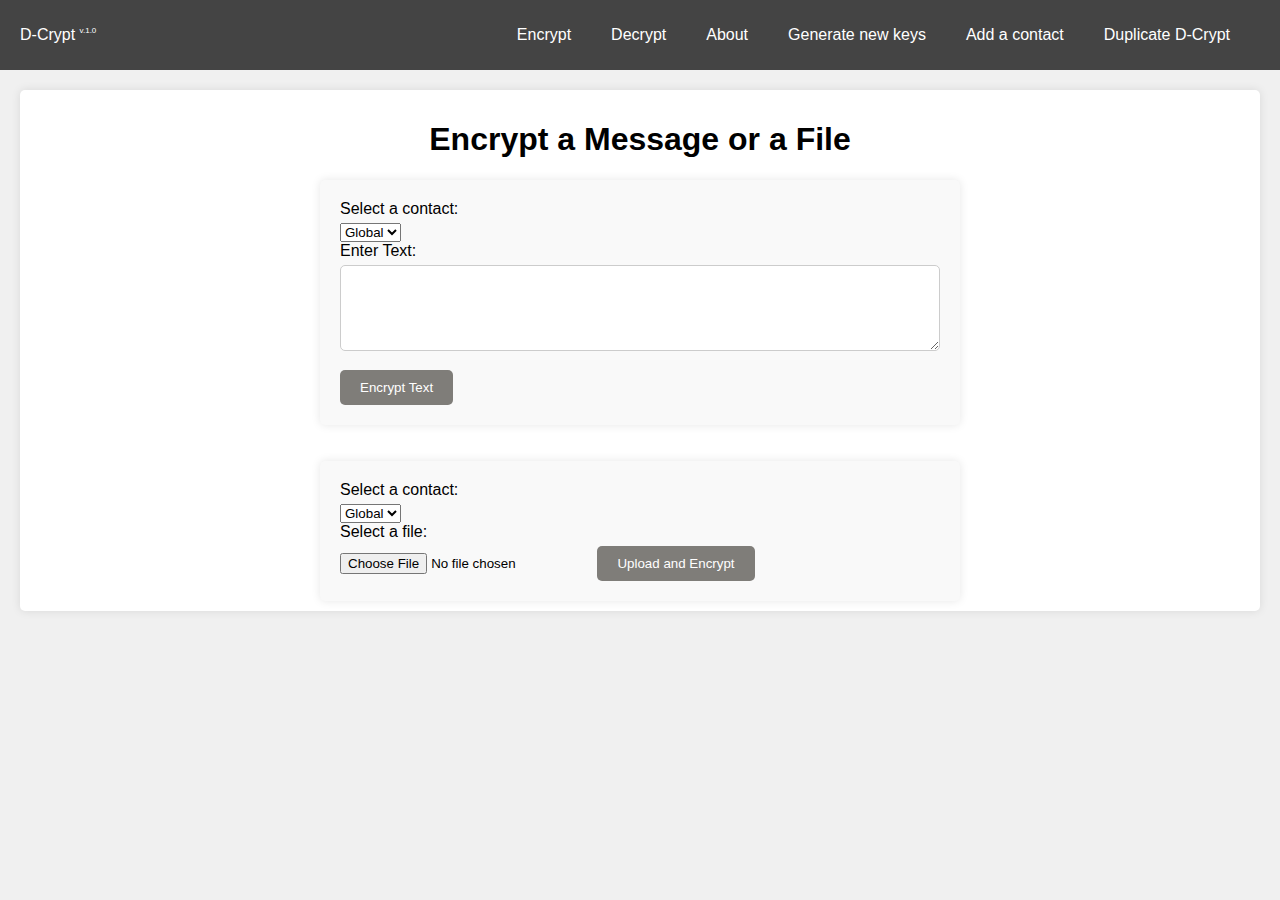
<file: index.html>
<!DOCTYPE html>
<html lang="en">

<head>
  <meta charset="UTF-8" />
  <link rel="stylesheet"
        href="inc/style.css" />
  <script src="libsodium.js-master/dist/browsers/sodium.js"
          async></script>
  <script src="inc/contacts.js"
          async></script>
  <script src="inc/script.js"
          async></script>
  <title>D-Crypt | Encrypt</title>
</head>

<body>
  <header>
    <div class="d-crypt">
      D-Crypt
      <span class="version">v.1.0</span>
    </div>
    <nav class="responsive">
      <span class="icon"
            onclick="toggleMenu()">☰</span>
      <ul>
        <li><a href="index.html">Encrypt</a></li>
        <li><a href="inc/pages/decrypt.html">Decrypt</a></li>
        <li><a href="inc/pages/about.html">About</a></li>
        <li><a href="inc/pages/gen-keys.html">Generate new keys</a></li>
        <li><a href="inc/pages/addContact.html">Add a contact</a></li>
        <li><a href="inc/pages/duplication.html">Duplicate D-Crypt</a></li>
      </ul>
    </nav>
  </header>

  <main class="content">
    <section id="encryptTextSection">
      <h1>Encrypt a Message or a File</h1>
      <form id="textInputForm">
        <label for="contactSelect">Select a contact:</label>
        <select id="contactSelect"></select>
        <label for="textInput">Enter Text:</label>
        <textarea id="textInput"
                  rows="4"
                  cols="50"></textarea>
        <button type="button"
                id="encryptTextButton">Encrypt Text</button>
      </form>
    </section>
    <br />
    <br />
    <section id="encryptFileSection">
      <form id="uploadForm"
            enctype="multipart/form-data">
        <label for="contactSelectFile">Select a contact:</label>
        <select id="contactSelectFile"></select>
        <label for="fileInput">Select a file:</label>
        <input type="file"
               id="fileInput"
               name="file"
               required />
        <button type="submit">Upload and Encrypt</button>
      </form>
    </section>

    <section id="resultContainer"></section>
  </main>

  <script>
    window.sodium = {
      onload: function (sodium) {
        setupEncryption(sodium)
      },
    }

    function setupEncryption(sodium) {
      const resultContainer = document.getElementById("resultContainer");

      document.getElementById("encryptTextButton").addEventListener("click", function () {
        const text = document.getElementById("textInput").value;
        const selectedKey = document.getElementById("contactSelect").value;

        if (text.trim() === "" || !selectedKey) {
          alert("Please enter some text and select a contact.");
          return;
        }

        // Add delay before encrypting a message
        setTimeout(() => {
          const textBytes = new TextEncoder().encode(text);
          const encryptedContent = encryptContent(sodium, textBytes, selectedKey);

          resultContainer.innerHTML = `
                  <h4>Encrypted result:</h4>
                  <button id="copyButton">Copy to Clipboard</button>
                  <p id="encryptedText">${encryptedContent}</p>
              `;

          document.getElementById("copyButton").addEventListener("click", function () {
            copyToClipboard("encryptedText", "Encrypted text copied to clipboard!");
          });
        }, 500); // 0.5s delay
      });

      document.getElementById("uploadForm").addEventListener("submit", async function (event) {
        event.preventDefault();
        const fileInput = document.getElementById("fileInput");
        const file = fileInput.files[0];
        const selectedKey = document.getElementById("contactSelectFile").value;

        if (!file || !selectedKey) {
          alert("Please select a file and a contact.");
          return;
        }

        // Add delay before encrypting a file
        setTimeout(async () => {
          const fileContent = await readFileAsArrayBuffer(file);
          const fileType = file.name.split(".").pop().toLowerCase();
          const encryptedContent = encryptContent(sodium, new Uint8Array(fileContent), selectedKey, fileType);

          resultContainer.innerHTML = `
                  <h4>Encrypted result:</h4>
                  <button id="copyButton">Copy to Clipboard</button>
                  <p id="encryptedText">${encryptedContent}</p>
              `;

          document.getElementById("copyButton").addEventListener("click", function () {
            copyToClipboard("encryptedText", "Encrypted file content copied to clipboard!");
          });
        }, 500); // 0.5s delay
      });
    }

    async function readFileAsArrayBuffer(file) {
      return new Promise((resolve, reject) => {
        const reader = new FileReader();
        reader.onload = () => resolve(reader.result);
        reader.onerror = reject;
        reader.readAsArrayBuffer(file);
      });
    }

    function encryptContent(sodium, content, publicKeyBase64, fileType) {
      const publicKey = sodium.from_base64(publicKeyBase64);
      const encryptedContent = sodium.crypto_box_seal(content, publicKey);
      const base64EncryptedContent = sodium.to_base64(encryptedContent);

      switch (fileType) {
        case "png":
          return "[png]" + base64EncryptedContent + "[/png]";
        case "jpg":
          return "[jpg]" + base64EncryptedContent + "[/jpg]";
        case "pdf":
          return "[pdf]" + base64EncryptedContent + "[/pdf]";
        case "zip":
          return "[zip]" + base64EncryptedContent + "[/zip]";
        default:
          return base64EncryptedContent;
      }
    }

    function copyToClipboard(elementId, successMessage) {
      const text = document.getElementById(elementId).innerText;
      navigator.clipboard
        .writeText(text)
        .then(() => alert(successMessage))
        .catch(err => console.error("Error copying text to clipboard", err));
    }
  </script>
</body>

</html>
</file>
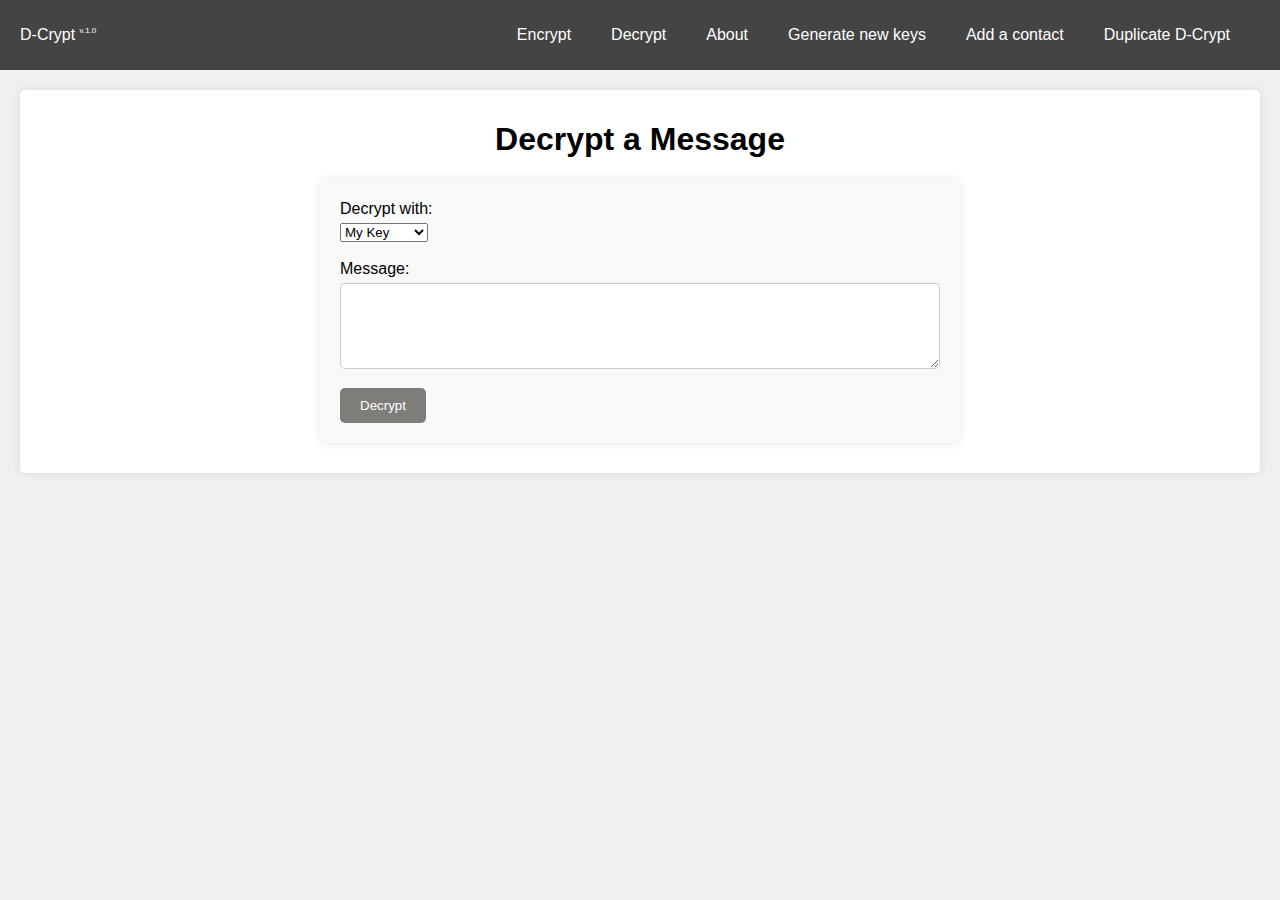
<file: inc/pages/decrypt.html>
<!DOCTYPE html>
<html lang="en">

<head>
    <meta charset="UTF-8">
    <link rel="stylesheet"
          href="../style.css">
    <script src="../../libsodium.js-master/dist/browsers/sodium.js"
            async></script>
    <script src="../keys.js"
            async></script>
    <script src="../script.js"
            async></script>
    <title>D-Crypt | Decrypt</title>
</head>

<body>

    <header>
        <div class="d-crypt">D-Crypt <span class="version">v.1.0</span></div>
        <nav class="responsive">
            <span class="icon"
                  onclick="toggleMenu()">☰</span>
            <ul>
                <li><a href="../../index.html">Encrypt</a></li>
                <li><a href="decrypt.html">Decrypt</a></li>
                <li><a href="about.html">About</a></li>
                <li><a href="gen-keys.html">Generate new keys</a></li>
                <li><a href="addContact.html">Add a contact</a></li>
                <li><a href="duplication.html">Duplicate D-Crypt</a></li>
            </ul>
        </nav>
    </header>

    <main class="content">
        <section id="decryptMessageSection">
            <h1>Decrypt a Message</h1>
            <form id="messageForm">
                <label for="keyType">Decrypt with:</label>
                <select id="keyType">
                    <option value="self">My Key</option>
                    <option value="global">Global Key</option>
                </select>
                <br><br>
                <label for="messageInput">Message:</label>
                <textarea id="messageInput"
                          rows="4"
                          cols="50"></textarea>
                <button id="decryptButton"
                        type="button">Decrypt</button>
            </form>
        </section>

        <section id="decryptedContent">
            <p id="decryptedMessage"></p>
            <div id="downloadLink"
                 style="margin-top: 20px;"></div>
        </section>
    </main>

    <script>
        window.sodium = {
            onload: function (sodium) {
                setupDecrypt(sodium);
            }
        };

        function setupDecrypt(sodium) {
            document.getElementById('decryptButton').addEventListener('click', function () {
                const messageInput = document.getElementById('messageInput').value.trim();
                const keyType = document.getElementById('keyType').value;

                if (messageInput === "") {
                    alert('Please enter some encrypted base64 text to decrypt.');
                    return;
                }

                // Add delay before decrypting
                setTimeout(() => {
                    // Detect file type tags
                    const match = messageInput.match(/^\[(png|jpg|pdf|zip)\](.*)\[\/\1\]$/);
                    if (match) {
                        const fileType = match[1];
                        const encryptedBase64 = match[2];
                        try {
                            const encryptedMessage = sodium.from_base64(encryptedBase64);
                            const decryptedBytes = decryptMessage(sodium, encryptedMessage, keyType);
                            saveAndDownloadFile(decryptedBytes, fileType);
                        } catch (error) {
                            console.error("Decryption failed:", error);
                            alert("Decryption failed: " + error.message);
                        }
                    } else {
                        // Handle as a text message
                        try {
                            const encryptedMessage = sodium.from_base64(messageInput);
                            const decryptedMessage = decryptTextMessage(sodium, encryptedMessage, keyType);
                            document.getElementById('decryptedMessage').innerHTML = `<h4>Decrypted Message:</h4>${decryptedMessage}`;
                        } catch (error) {
                            console.error("Decryption failed:", error);
                            alert("Decryption failed: " + error.message);
                        }
                    }
                }, 500); // 0.5s delay
            });
        }

        function decryptMessage(sodium, encryptedMessage, keyType) {
            const privateKey = sodium.from_base64(keys[keyType].privateKeyBase64);
            const publicKey = sodium.from_base64(keys[keyType].publicKeyBase64);
            const decryptedMessage = sodium.crypto_box_seal_open(encryptedMessage, publicKey, privateKey);
            return new Uint8Array(decryptedMessage);
        }

        function decryptTextMessage(sodium, encryptedMessage, keyType) {
            const privateKey = sodium.from_base64(keys[keyType].privateKeyBase64);
            const publicKey = sodium.from_base64(keys[keyType].publicKeyBase64);
            const decryptedMessage = sodium.crypto_box_seal_open(encryptedMessage, publicKey, privateKey);
            return new TextDecoder().decode(decryptedMessage);
        }

        function saveAndDownloadFile(data, fileType) {
            const mimeType = {
                'png': 'image/png',
                'jpg': 'image/jpeg',
                'pdf': 'application/pdf',
                'zip': 'application/zip'
            }[fileType];

            const blob = new Blob([data], { type: mimeType });

            // Create a unique filename using a timestamp
            const timestamp = new Date().getTime();
            const filename = `decrypted_file_${timestamp}.${fileType}`;

            // Create a download link
            const link = document.createElement('a');
            link.href = URL.createObjectURL(blob);
            link.download = filename;
            link.textContent = `Download Decrypted ${fileType.toUpperCase()}`;
            link.className = 'download-link';

            // Update the download section
            const downloadLinkDiv = document.getElementById('downloadLink');
            downloadLinkDiv.innerHTML = '';
            downloadLinkDiv.appendChild(link);

            // Optional: Add an instruction message
            const instruction = document.createElement('p');
            instruction.innerHTML = 'Click on the link above to download the decrypted file.<br>If it is a ZIP file, it might take a while. Please wait for the save prompt.';
            downloadLinkDiv.appendChild(instruction);
        }
    </script>

</body>

</html>
</file>
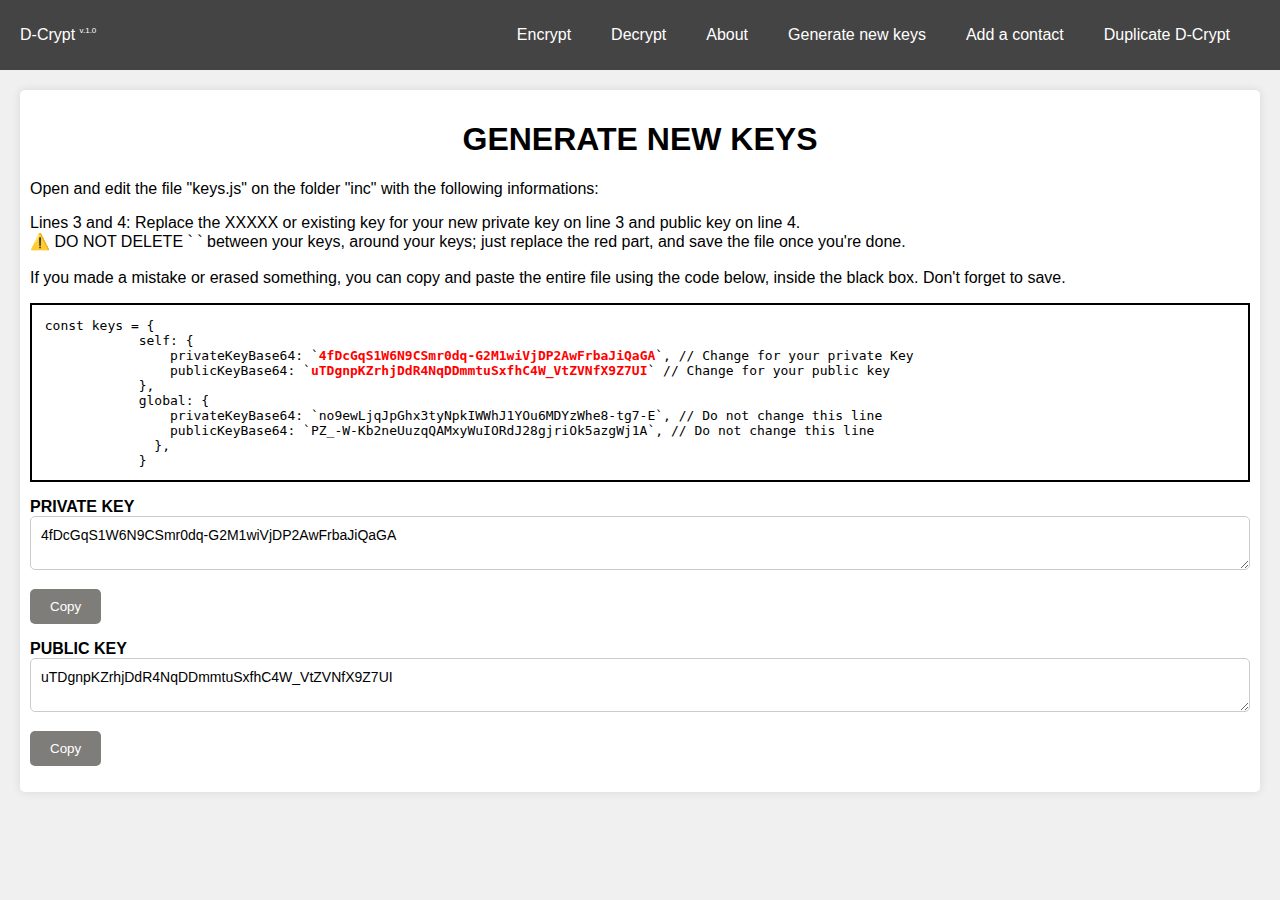
<file: inc/pages/gen-keys.html>
<!DOCTYPE html>
<html lang="en">

<head>
    <meta charset="UTF-8">
    <link rel="stylesheet"
          href="../style.css">
    <script src="../script.js"
            async></script>
    <title>D-Crypt | Generate keys</title>
</head>

<body>

    <header>
        <div class="d-crypt">D-Crypt <span class="version">v.1.0</span></div>
        <nav class="responsive">
            <span class="icon"
                  onclick="toggleMenu()">☰</span>
            <ul>
                <li><a href="../../index.html">Encrypt</a></li>
                <li><a href="decrypt.html">Decrypt</a></li>
                <li><a href="about.html">About</a></li>
                <li><a href="gen-keys.html">Generate new keys</a></li>
                <li><a href="addContact.html">Add a contact</a></li>
                <li><a href="duplication.html">Duplicate D-Crypt</a></li>
            </ul>
        </nav>
    </header>

    <div class="content">
        <h1>GENERATE NEW KEYS</h1>

        <p>Open and edit the file "keys.js" on the folder "inc" with the following informations: </p>

        <p>Lines 3 and 4: Replace the XXXXX or existing key for your new private key on line 3 and public key on line
            4.<br>
            ⚠️ DO NOT DELETE ` ` between your keys, around your keys; just replace the red part, and save the file once
            you're done.<br><br>
            If you made a mistake or erased something, you can copy and paste the entire file using the code below,
            inside the black box. Don't forget to save.
        <pre style="border: 2px solid black; padding: 1vw;">const keys = {
            self: {
                privateKeyBase64: `<span id="privateKeyDisplay" class="bold red">PASTE_YOUR_PRIVATE_KEY_HERE</span>`, // Change for your private Key
                publicKeyBase64: `<span id="publicKeyDisplay" class="bold red">PASTE_YOUR_PUBLIC_KEY_HERE</span>` // Change for your public key
            },
            global: {
                privateKeyBase64: `no9ewLjqJpGhx3tyNpkIWWhJ1YOu6MDYzWhe8-tg7-E`, // Do not change this line
                publicKeyBase64: `PZ_-W-Kb2neUuzqQAMxyWuIORdJ28gjriOk5azgWj1A`, // Do not change this line
              },
            }</pre>

        </p>

        <p><strong>PRIVATE KEY</strong> <textarea id="privateKey"
                      readonly></textarea> <button onclick="copyToClipboard('privateKey')">Copy</button></p>
        <p><strong>PUBLIC KEY</strong> <textarea id="publicKey"
                      readonly></textarea> <button onclick="copyToClipboard('publicKey')">Copy</button></p>

        <script>
            (function () {
                window.sodium = {
                    onload: function (sodium) {
                        if (!sodium) {
                            console.error("Erreur: sodium n'est pas défini.");
                            return;
                        }

                        // Generate new keys
                        const keyPair = sodium.crypto_box_keypair();

                        // Convert keys to text format
                        const publicKeyText = sodium.to_base64(keyPair.publicKey);
                        const privateKeyText = sodium.to_base64(keyPair.privateKey);

                        // Display keys in the text areas
                        document.getElementById('privateKey').value = privateKeyText;
                        document.getElementById('publicKey').value = publicKeyText;

                        // Dynamically replace placeholders in the instruction
                        document.getElementById('privateKeyDisplay').textContent = privateKeyText;
                        document.getElementById('publicKeyDisplay').textContent = publicKeyText;
                    }
                };
            })();

            function copyToClipboard(elementId) {
                const copyText = document.getElementById(elementId);
                copyText.select();
                document.execCommand("copy");
                alert("Copied!");
            }
        </script>
        <script src="../../libsodium.js-master/dist/browsers/sodium.js"
                async></script>

</body>

</html>
</file>
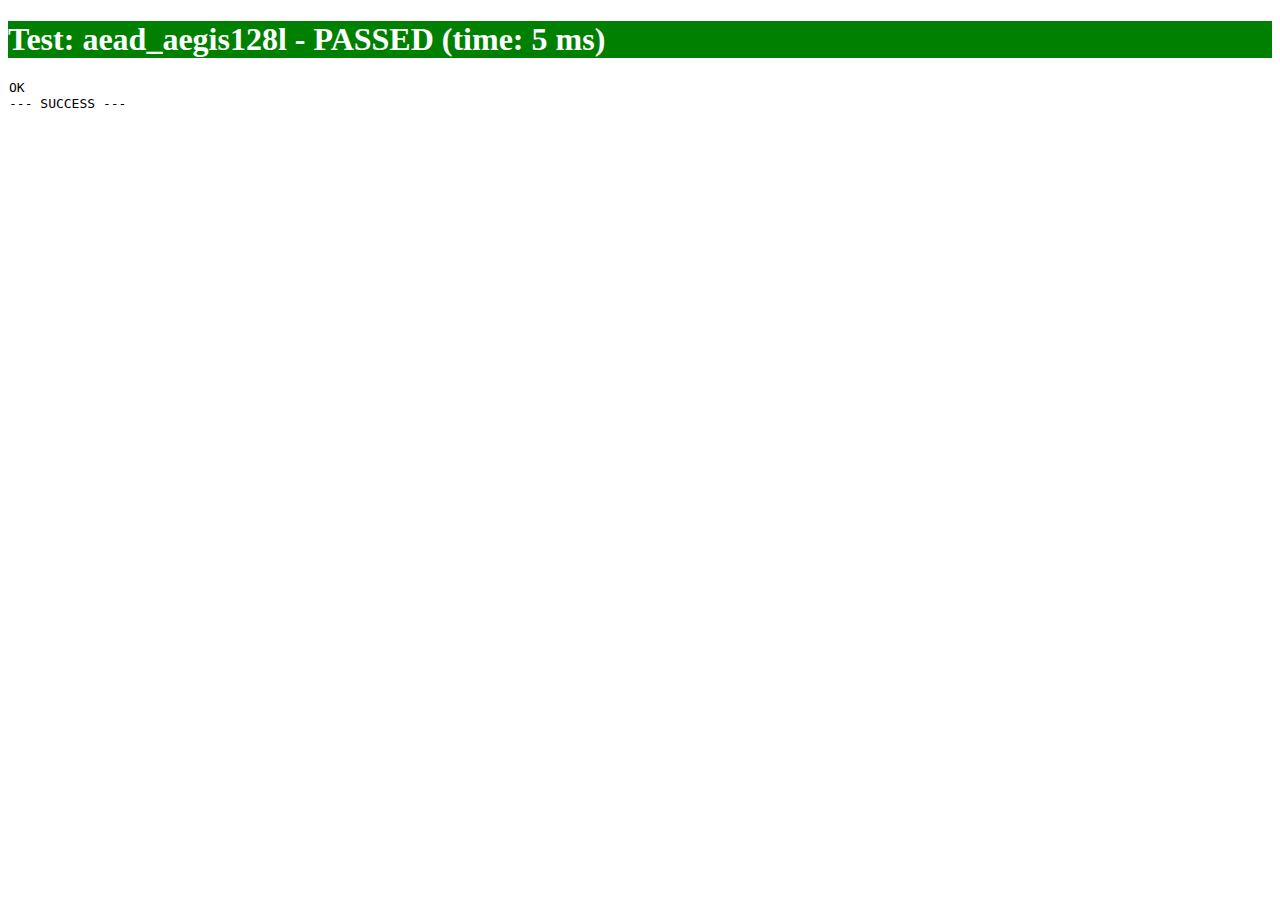
<file: libsodium.js-master/browsers-test/aead_aegis128l.html>
<!doctype html>
<html>
<head>
<meta name="google" content="notranslate" />
<style>
body {
  background: white;
  color: black;  
}
.test p {
  margin: 1px;
}
.test {
  font-family: monospace;
  white-space: pre;   
}
.err {
  background: red;
  color: white;
}
.passed {
  background: green;
  color: white; 
}
</style>
</head>
<body>
<h1></h1>
<section class="test" id="test-res"></section>
<script>
var performance;
if (typeof performance !== 'object') {
  performance = {
    mark: function(s) { this[s] = new Date() },
    measure: function(_t, s1, s2) { this.t = this[s2] - this[s1] },
    getEntriesByName: function() { return [ { duration: this.t } ] }
  };
}

var Module = { preRun: function() { performance.mark('bench_start') } };

function runTest(tname) {
    var xhr, expected, hn, idx = 0, passed = true;

    function outputReceived(e) {
        var found = e.data;
        var p = document.createElement('p');
        if (found !== expected[idx++]) {
            p.className = 'err';
            passed = false;
        }
        p.appendChild(document.createTextNode(found));
        document.getElementById('test-res').appendChild(p);
        if (idx >= expected.length) {
            if (passed) {
                performance.mark('bench_end')
                performance.measure('bench', 'bench_start', 'bench_end');
                var duration = Math.round(performance.getEntriesByName('bench')[0].duration);
                hn.appendChild(document.createTextNode(' - PASSED (time: ' + duration + ' ms)'));
                hn.className = 'passed';
            } else {
                hn.appendChild(document.createTextNode(' - FAILED'));
                hn.className = 'err';
            }
        }        
    }
    
    hn = document.getElementsByTagName('h1')[0];
    hn.appendChild(document.createTextNode('Test: ' + tname));

    try {
        xhr = new ActiveXObject('Microsoft.XMLHTTP');
    } catch (e) {
        xhr = new XMLHttpRequest();
    }
    xhr.open('GET', tname + '.exp');
    xhr.onreadystatechange = function() {
        if (xhr.readyState != 4 ||
            (xhr.status != 200 && xhr.status != 302 && xhr.status != 0)) {
            return;
        }
        expected = xhr.responseText.split('\n');
        if (expected.length > 0 && expected[expected.length - 1] === '') {
            expected.pop();
        }
        expected.push('--- SUCCESS ---');
        window.addEventListener('test-output', outputReceived, false);
        var s = document.getElementsByTagName('script')[0];
        var st = document.createElement('script');
        st.src = tname + '.js';
        s.parentNode.insertBefore(st, s);
    }
    xhr.send(null);
}
runTest('aead_aegis128l');
</script>
</body>
</html>
</file>
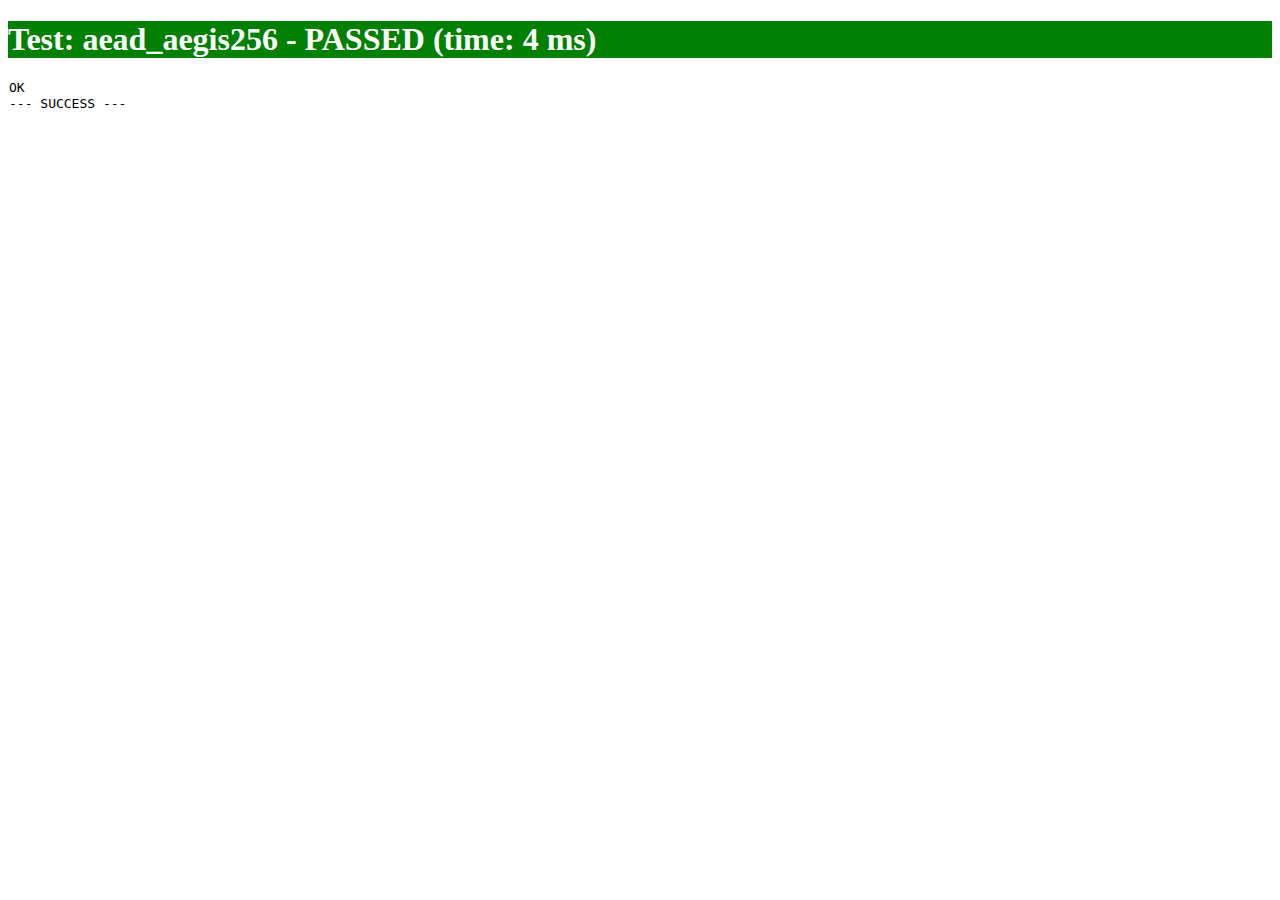
<file: libsodium.js-master/browsers-test/aead_aegis256.html>
<!doctype html>
<html>
<head>
<meta name="google" content="notranslate" />
<style>
body {
  background: white;
  color: black;  
}
.test p {
  margin: 1px;
}
.test {
  font-family: monospace;
  white-space: pre;   
}
.err {
  background: red;
  color: white;
}
.passed {
  background: green;
  color: white; 
}
</style>
</head>
<body>
<h1></h1>
<section class="test" id="test-res"></section>
<script>
var performance;
if (typeof performance !== 'object') {
  performance = {
    mark: function(s) { this[s] = new Date() },
    measure: function(_t, s1, s2) { this.t = this[s2] - this[s1] },
    getEntriesByName: function() { return [ { duration: this.t } ] }
  };
}

var Module = { preRun: function() { performance.mark('bench_start') } };

function runTest(tname) {
    var xhr, expected, hn, idx = 0, passed = true;

    function outputReceived(e) {
        var found = e.data;
        var p = document.createElement('p');
        if (found !== expected[idx++]) {
            p.className = 'err';
            passed = false;
        }
        p.appendChild(document.createTextNode(found));
        document.getElementById('test-res').appendChild(p);
        if (idx >= expected.length) {
            if (passed) {
                performance.mark('bench_end')
                performance.measure('bench', 'bench_start', 'bench_end');
                var duration = Math.round(performance.getEntriesByName('bench')[0].duration);
                hn.appendChild(document.createTextNode(' - PASSED (time: ' + duration + ' ms)'));
                hn.className = 'passed';
            } else {
                hn.appendChild(document.createTextNode(' - FAILED'));
                hn.className = 'err';
            }
        }        
    }
    
    hn = document.getElementsByTagName('h1')[0];
    hn.appendChild(document.createTextNode('Test: ' + tname));

    try {
        xhr = new ActiveXObject('Microsoft.XMLHTTP');
    } catch (e) {
        xhr = new XMLHttpRequest();
    }
    xhr.open('GET', tname + '.exp');
    xhr.onreadystatechange = function() {
        if (xhr.readyState != 4 ||
            (xhr.status != 200 && xhr.status != 302 && xhr.status != 0)) {
            return;
        }
        expected = xhr.responseText.split('\n');
        if (expected.length > 0 && expected[expected.length - 1] === '') {
            expected.pop();
        }
        expected.push('--- SUCCESS ---');
        window.addEventListener('test-output', outputReceived, false);
        var s = document.getElementsByTagName('script')[0];
        var st = document.createElement('script');
        st.src = tname + '.js';
        s.parentNode.insertBefore(st, s);
    }
    xhr.send(null);
}
runTest('aead_aegis256');
</script>
</body>
</html>
</file>
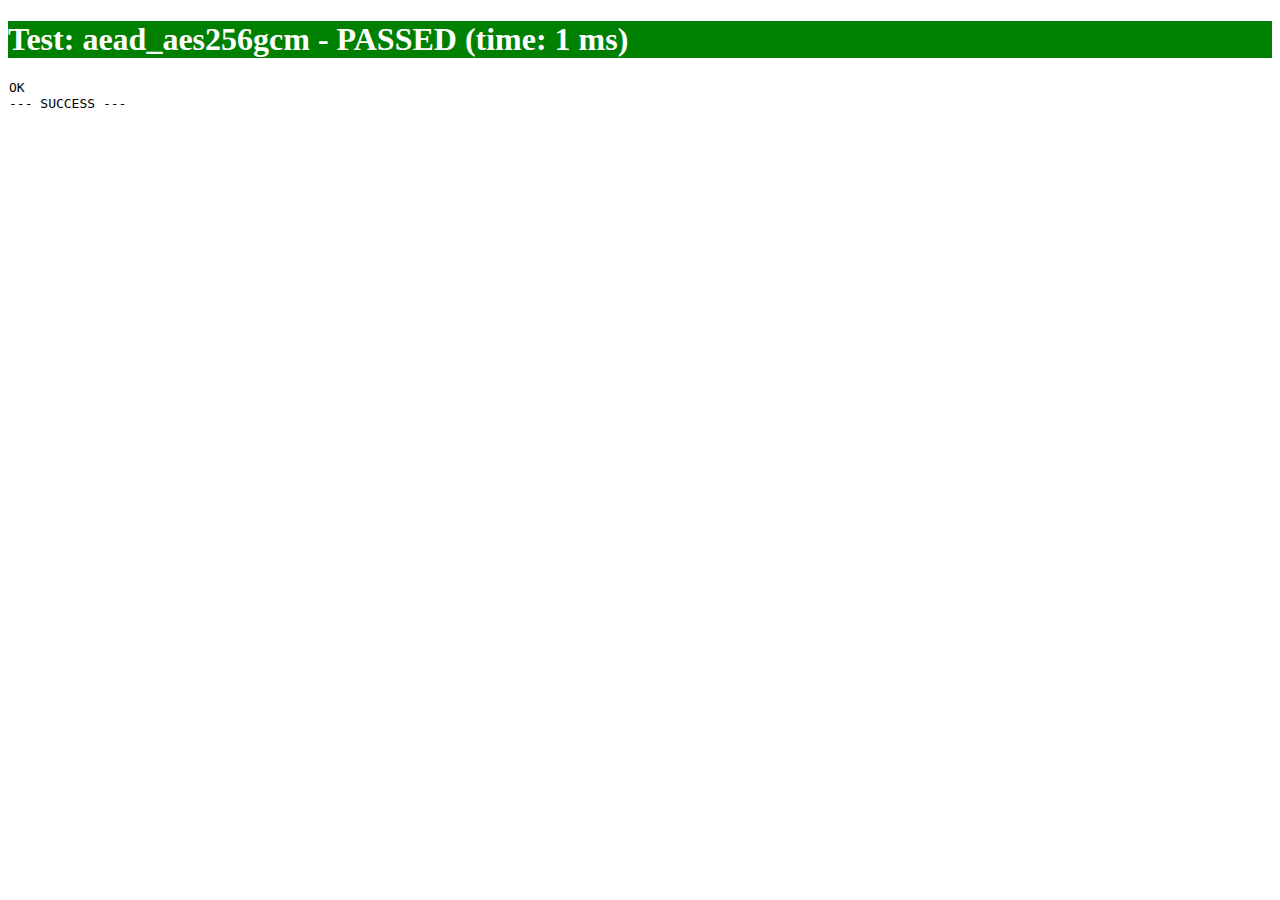
<file: libsodium.js-master/browsers-test/aead_aes256gcm.html>
<!doctype html>
<html>
<head>
<meta name="google" content="notranslate" />
<style>
body {
  background: white;
  color: black;  
}
.test p {
  margin: 1px;
}
.test {
  font-family: monospace;
  white-space: pre;   
}
.err {
  background: red;
  color: white;
}
.passed {
  background: green;
  color: white; 
}
</style>
</head>
<body>
<h1></h1>
<section class="test" id="test-res"></section>
<script>
var performance;
if (typeof performance !== 'object') {
  performance = {
    mark: function(s) { this[s] = new Date() },
    measure: function(_t, s1, s2) { this.t = this[s2] - this[s1] },
    getEntriesByName: function() { return [ { duration: this.t } ] }
  };
}

var Module = { preRun: function() { performance.mark('bench_start') } };

function runTest(tname) {
    var xhr, expected, hn, idx = 0, passed = true;

    function outputReceived(e) {
        var found = e.data;
        var p = document.createElement('p');
        if (found !== expected[idx++]) {
            p.className = 'err';
            passed = false;
        }
        p.appendChild(document.createTextNode(found));
        document.getElementById('test-res').appendChild(p);
        if (idx >= expected.length) {
            if (passed) {
                performance.mark('bench_end')
                performance.measure('bench', 'bench_start', 'bench_end');
                var duration = Math.round(performance.getEntriesByName('bench')[0].duration);
                hn.appendChild(document.createTextNode(' - PASSED (time: ' + duration + ' ms)'));
                hn.className = 'passed';
            } else {
                hn.appendChild(document.createTextNode(' - FAILED'));
                hn.className = 'err';
            }
        }        
    }
    
    hn = document.getElementsByTagName('h1')[0];
    hn.appendChild(document.createTextNode('Test: ' + tname));

    try {
        xhr = new ActiveXObject('Microsoft.XMLHTTP');
    } catch (e) {
        xhr = new XMLHttpRequest();
    }
    xhr.open('GET', tname + '.exp');
    xhr.onreadystatechange = function() {
        if (xhr.readyState != 4 ||
            (xhr.status != 200 && xhr.status != 302 && xhr.status != 0)) {
            return;
        }
        expected = xhr.responseText.split('\n');
        if (expected.length > 0 && expected[expected.length - 1] === '') {
            expected.pop();
        }
        expected.push('--- SUCCESS ---');
        window.addEventListener('test-output', outputReceived, false);
        var s = document.getElementsByTagName('script')[0];
        var st = document.createElement('script');
        st.src = tname + '.js';
        s.parentNode.insertBefore(st, s);
    }
    xhr.send(null);
}
runTest('aead_aes256gcm');
</script>
</body>
</html>
</file>
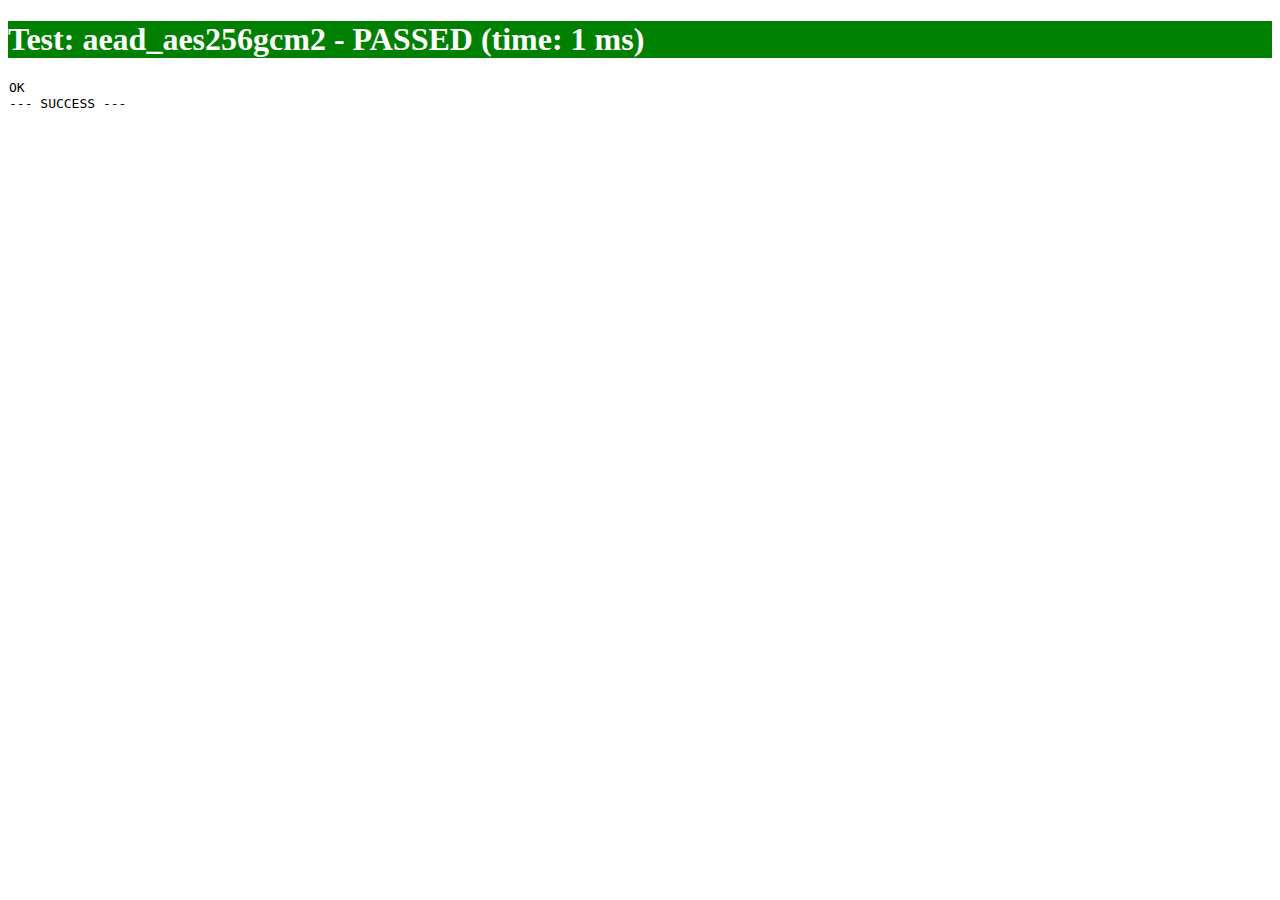
<file: libsodium.js-master/browsers-test/aead_aes256gcm2.html>
<!doctype html>
<html>
<head>
<meta name="google" content="notranslate" />
<style>
body {
  background: white;
  color: black;  
}
.test p {
  margin: 1px;
}
.test {
  font-family: monospace;
  white-space: pre;   
}
.err {
  background: red;
  color: white;
}
.passed {
  background: green;
  color: white; 
}
</style>
</head>
<body>
<h1></h1>
<section class="test" id="test-res"></section>
<script>
var performance;
if (typeof performance !== 'object') {
  performance = {
    mark: function(s) { this[s] = new Date() },
    measure: function(_t, s1, s2) { this.t = this[s2] - this[s1] },
    getEntriesByName: function() { return [ { duration: this.t } ] }
  };
}

var Module = { preRun: function() { performance.mark('bench_start') } };

function runTest(tname) {
    var xhr, expected, hn, idx = 0, passed = true;

    function outputReceived(e) {
        var found = e.data;
        var p = document.createElement('p');
        if (found !== expected[idx++]) {
            p.className = 'err';
            passed = false;
        }
        p.appendChild(document.createTextNode(found));
        document.getElementById('test-res').appendChild(p);
        if (idx >= expected.length) {
            if (passed) {
                performance.mark('bench_end')
                performance.measure('bench', 'bench_start', 'bench_end');
                var duration = Math.round(performance.getEntriesByName('bench')[0].duration);
                hn.appendChild(document.createTextNode(' - PASSED (time: ' + duration + ' ms)'));
                hn.className = 'passed';
            } else {
                hn.appendChild(document.createTextNode(' - FAILED'));
                hn.className = 'err';
            }
        }        
    }
    
    hn = document.getElementsByTagName('h1')[0];
    hn.appendChild(document.createTextNode('Test: ' + tname));

    try {
        xhr = new ActiveXObject('Microsoft.XMLHTTP');
    } catch (e) {
        xhr = new XMLHttpRequest();
    }
    xhr.open('GET', tname + '.exp');
    xhr.onreadystatechange = function() {
        if (xhr.readyState != 4 ||
            (xhr.status != 200 && xhr.status != 302 && xhr.status != 0)) {
            return;
        }
        expected = xhr.responseText.split('\n');
        if (expected.length > 0 && expected[expected.length - 1] === '') {
            expected.pop();
        }
        expected.push('--- SUCCESS ---');
        window.addEventListener('test-output', outputReceived, false);
        var s = document.getElementsByTagName('script')[0];
        var st = document.createElement('script');
        st.src = tname + '.js';
        s.parentNode.insertBefore(st, s);
    }
    xhr.send(null);
}
runTest('aead_aes256gcm2');
</script>
</body>
</html>
</file>
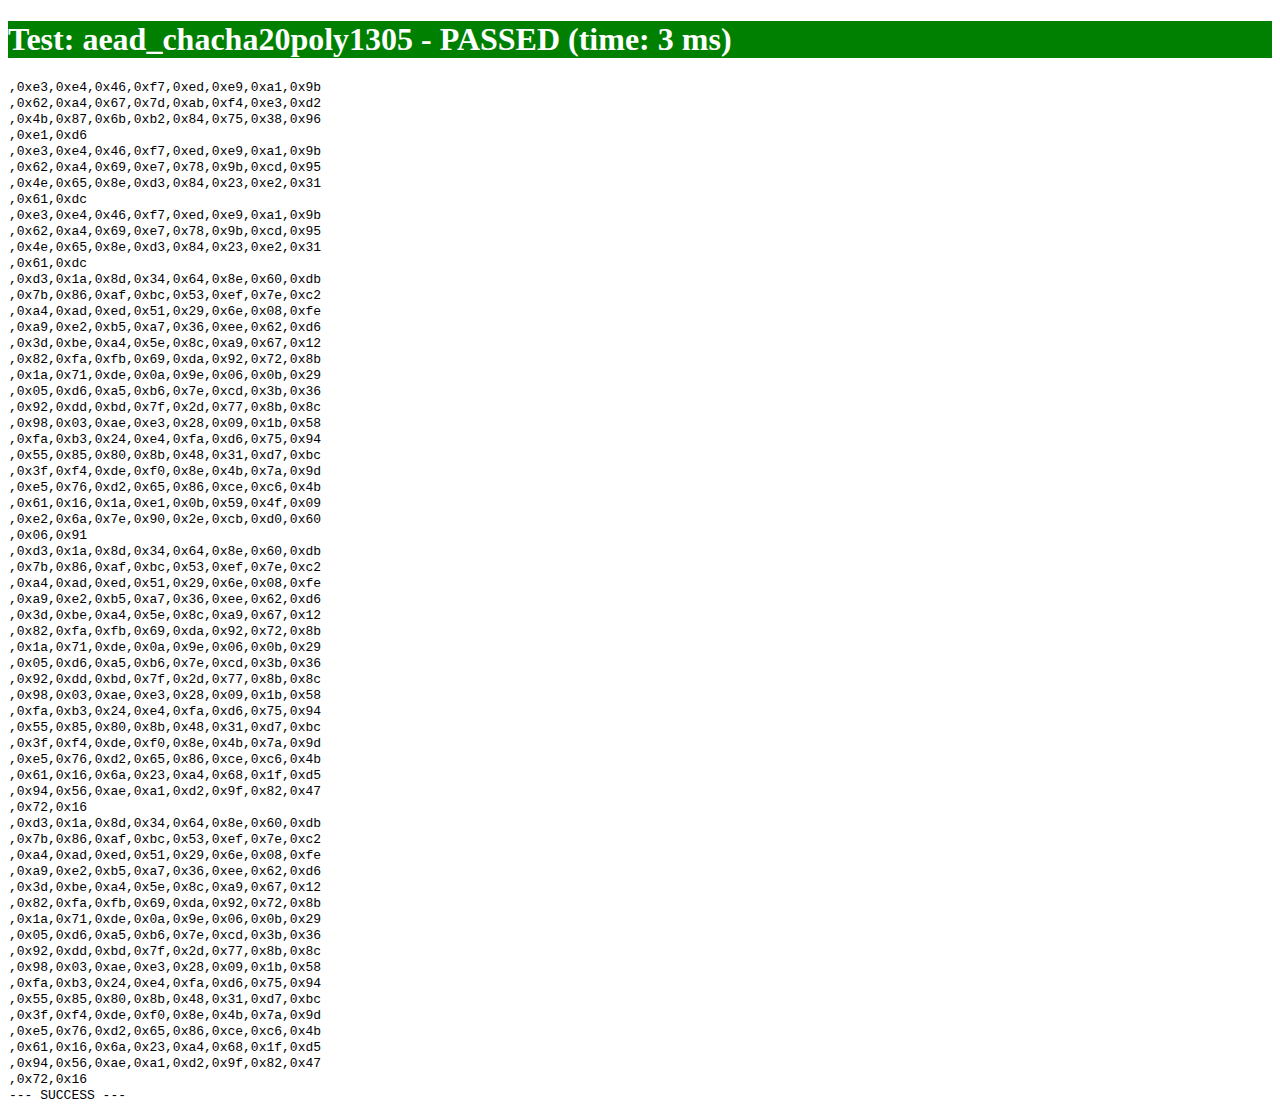
<file: libsodium.js-master/browsers-test/aead_chacha20poly1305.html>
<!doctype html>
<html>
<head>
<meta name="google" content="notranslate" />
<style>
body {
  background: white;
  color: black;  
}
.test p {
  margin: 1px;
}
.test {
  font-family: monospace;
  white-space: pre;   
}
.err {
  background: red;
  color: white;
}
.passed {
  background: green;
  color: white; 
}
</style>
</head>
<body>
<h1></h1>
<section class="test" id="test-res"></section>
<script>
var performance;
if (typeof performance !== 'object') {
  performance = {
    mark: function(s) { this[s] = new Date() },
    measure: function(_t, s1, s2) { this.t = this[s2] - this[s1] },
    getEntriesByName: function() { return [ { duration: this.t } ] }
  };
}

var Module = { preRun: function() { performance.mark('bench_start') } };

function runTest(tname) {
    var xhr, expected, hn, idx = 0, passed = true;

    function outputReceived(e) {
        var found = e.data;
        var p = document.createElement('p');
        if (found !== expected[idx++]) {
            p.className = 'err';
            passed = false;
        }
        p.appendChild(document.createTextNode(found));
        document.getElementById('test-res').appendChild(p);
        if (idx >= expected.length) {
            if (passed) {
                performance.mark('bench_end')
                performance.measure('bench', 'bench_start', 'bench_end');
                var duration = Math.round(performance.getEntriesByName('bench')[0].duration);
                hn.appendChild(document.createTextNode(' - PASSED (time: ' + duration + ' ms)'));
                hn.className = 'passed';
            } else {
                hn.appendChild(document.createTextNode(' - FAILED'));
                hn.className = 'err';
            }
        }        
    }
    
    hn = document.getElementsByTagName('h1')[0];
    hn.appendChild(document.createTextNode('Test: ' + tname));

    try {
        xhr = new ActiveXObject('Microsoft.XMLHTTP');
    } catch (e) {
        xhr = new XMLHttpRequest();
    }
    xhr.open('GET', tname + '.exp');
    xhr.onreadystatechange = function() {
        if (xhr.readyState != 4 ||
            (xhr.status != 200 && xhr.status != 302 && xhr.status != 0)) {
            return;
        }
        expected = xhr.responseText.split('\n');
        if (expected.length > 0 && expected[expected.length - 1] === '') {
            expected.pop();
        }
        expected.push('--- SUCCESS ---');
        window.addEventListener('test-output', outputReceived, false);
        var s = document.getElementsByTagName('script')[0];
        var st = document.createElement('script');
        st.src = tname + '.js';
        s.parentNode.insertBefore(st, s);
    }
    xhr.send(null);
}
runTest('aead_chacha20poly1305');
</script>
</body>
</html>
</file>
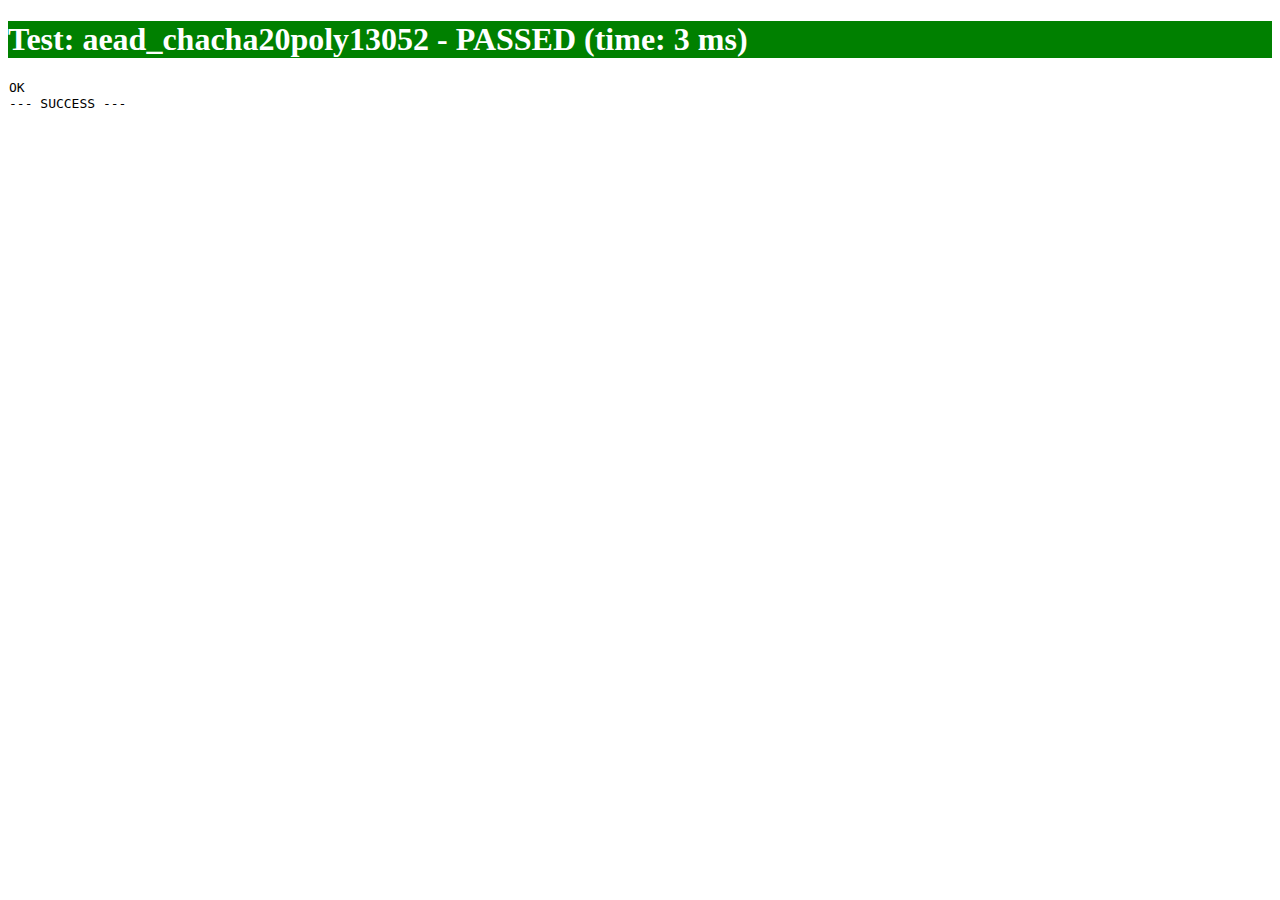
<file: libsodium.js-master/browsers-test/aead_chacha20poly13052.html>
<!doctype html>
<html>
<head>
<meta name="google" content="notranslate" />
<style>
body {
  background: white;
  color: black;  
}
.test p {
  margin: 1px;
}
.test {
  font-family: monospace;
  white-space: pre;   
}
.err {
  background: red;
  color: white;
}
.passed {
  background: green;
  color: white; 
}
</style>
</head>
<body>
<h1></h1>
<section class="test" id="test-res"></section>
<script>
var performance;
if (typeof performance !== 'object') {
  performance = {
    mark: function(s) { this[s] = new Date() },
    measure: function(_t, s1, s2) { this.t = this[s2] - this[s1] },
    getEntriesByName: function() { return [ { duration: this.t } ] }
  };
}

var Module = { preRun: function() { performance.mark('bench_start') } };

function runTest(tname) {
    var xhr, expected, hn, idx = 0, passed = true;

    function outputReceived(e) {
        var found = e.data;
        var p = document.createElement('p');
        if (found !== expected[idx++]) {
            p.className = 'err';
            passed = false;
        }
        p.appendChild(document.createTextNode(found));
        document.getElementById('test-res').appendChild(p);
        if (idx >= expected.length) {
            if (passed) {
                performance.mark('bench_end')
                performance.measure('bench', 'bench_start', 'bench_end');
                var duration = Math.round(performance.getEntriesByName('bench')[0].duration);
                hn.appendChild(document.createTextNode(' - PASSED (time: ' + duration + ' ms)'));
                hn.className = 'passed';
            } else {
                hn.appendChild(document.createTextNode(' - FAILED'));
                hn.className = 'err';
            }
        }        
    }
    
    hn = document.getElementsByTagName('h1')[0];
    hn.appendChild(document.createTextNode('Test: ' + tname));

    try {
        xhr = new ActiveXObject('Microsoft.XMLHTTP');
    } catch (e) {
        xhr = new XMLHttpRequest();
    }
    xhr.open('GET', tname + '.exp');
    xhr.onreadystatechange = function() {
        if (xhr.readyState != 4 ||
            (xhr.status != 200 && xhr.status != 302 && xhr.status != 0)) {
            return;
        }
        expected = xhr.responseText.split('\n');
        if (expected.length > 0 && expected[expected.length - 1] === '') {
            expected.pop();
        }
        expected.push('--- SUCCESS ---');
        window.addEventListener('test-output', outputReceived, false);
        var s = document.getElementsByTagName('script')[0];
        var st = document.createElement('script');
        st.src = tname + '.js';
        s.parentNode.insertBefore(st, s);
    }
    xhr.send(null);
}
runTest('aead_chacha20poly13052');
</script>
</body>
</html>
</file>
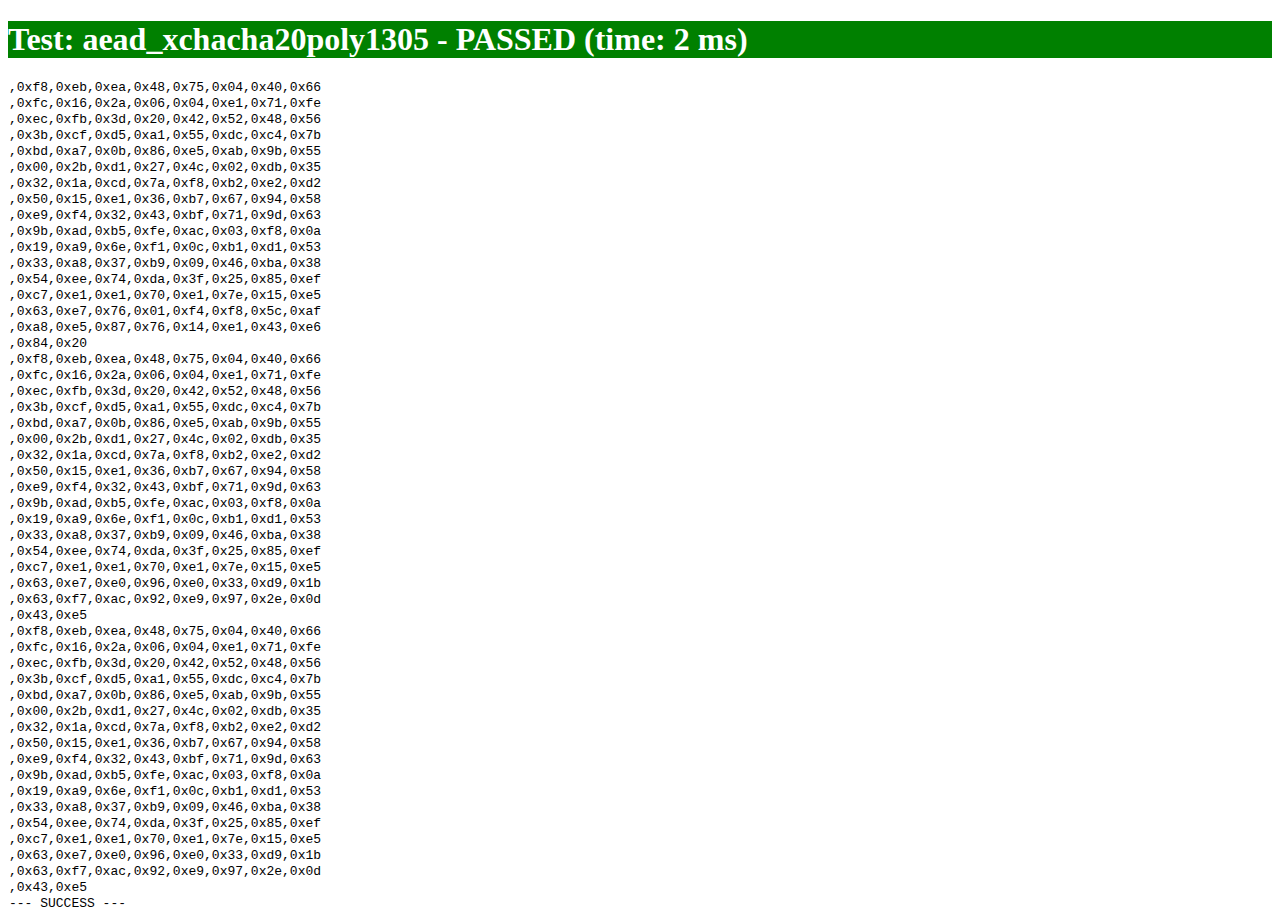
<file: libsodium.js-master/browsers-test/aead_xchacha20poly1305.html>
<!doctype html>
<html>
<head>
<meta name="google" content="notranslate" />
<style>
body {
  background: white;
  color: black;  
}
.test p {
  margin: 1px;
}
.test {
  font-family: monospace;
  white-space: pre;   
}
.err {
  background: red;
  color: white;
}
.passed {
  background: green;
  color: white; 
}
</style>
</head>
<body>
<h1></h1>
<section class="test" id="test-res"></section>
<script>
var performance;
if (typeof performance !== 'object') {
  performance = {
    mark: function(s) { this[s] = new Date() },
    measure: function(_t, s1, s2) { this.t = this[s2] - this[s1] },
    getEntriesByName: function() { return [ { duration: this.t } ] }
  };
}

var Module = { preRun: function() { performance.mark('bench_start') } };

function runTest(tname) {
    var xhr, expected, hn, idx = 0, passed = true;

    function outputReceived(e) {
        var found = e.data;
        var p = document.createElement('p');
        if (found !== expected[idx++]) {
            p.className = 'err';
            passed = false;
        }
        p.appendChild(document.createTextNode(found));
        document.getElementById('test-res').appendChild(p);
        if (idx >= expected.length) {
            if (passed) {
                performance.mark('bench_end')
                performance.measure('bench', 'bench_start', 'bench_end');
                var duration = Math.round(performance.getEntriesByName('bench')[0].duration);
                hn.appendChild(document.createTextNode(' - PASSED (time: ' + duration + ' ms)'));
                hn.className = 'passed';
            } else {
                hn.appendChild(document.createTextNode(' - FAILED'));
                hn.className = 'err';
            }
        }        
    }
    
    hn = document.getElementsByTagName('h1')[0];
    hn.appendChild(document.createTextNode('Test: ' + tname));

    try {
        xhr = new ActiveXObject('Microsoft.XMLHTTP');
    } catch (e) {
        xhr = new XMLHttpRequest();
    }
    xhr.open('GET', tname + '.exp');
    xhr.onreadystatechange = function() {
        if (xhr.readyState != 4 ||
            (xhr.status != 200 && xhr.status != 302 && xhr.status != 0)) {
            return;
        }
        expected = xhr.responseText.split('\n');
        if (expected.length > 0 && expected[expected.length - 1] === '') {
            expected.pop();
        }
        expected.push('--- SUCCESS ---');
        window.addEventListener('test-output', outputReceived, false);
        var s = document.getElementsByTagName('script')[0];
        var st = document.createElement('script');
        st.src = tname + '.js';
        s.parentNode.insertBefore(st, s);
    }
    xhr.send(null);
}
runTest('aead_xchacha20poly1305');
</script>
</body>
</html>
</file>
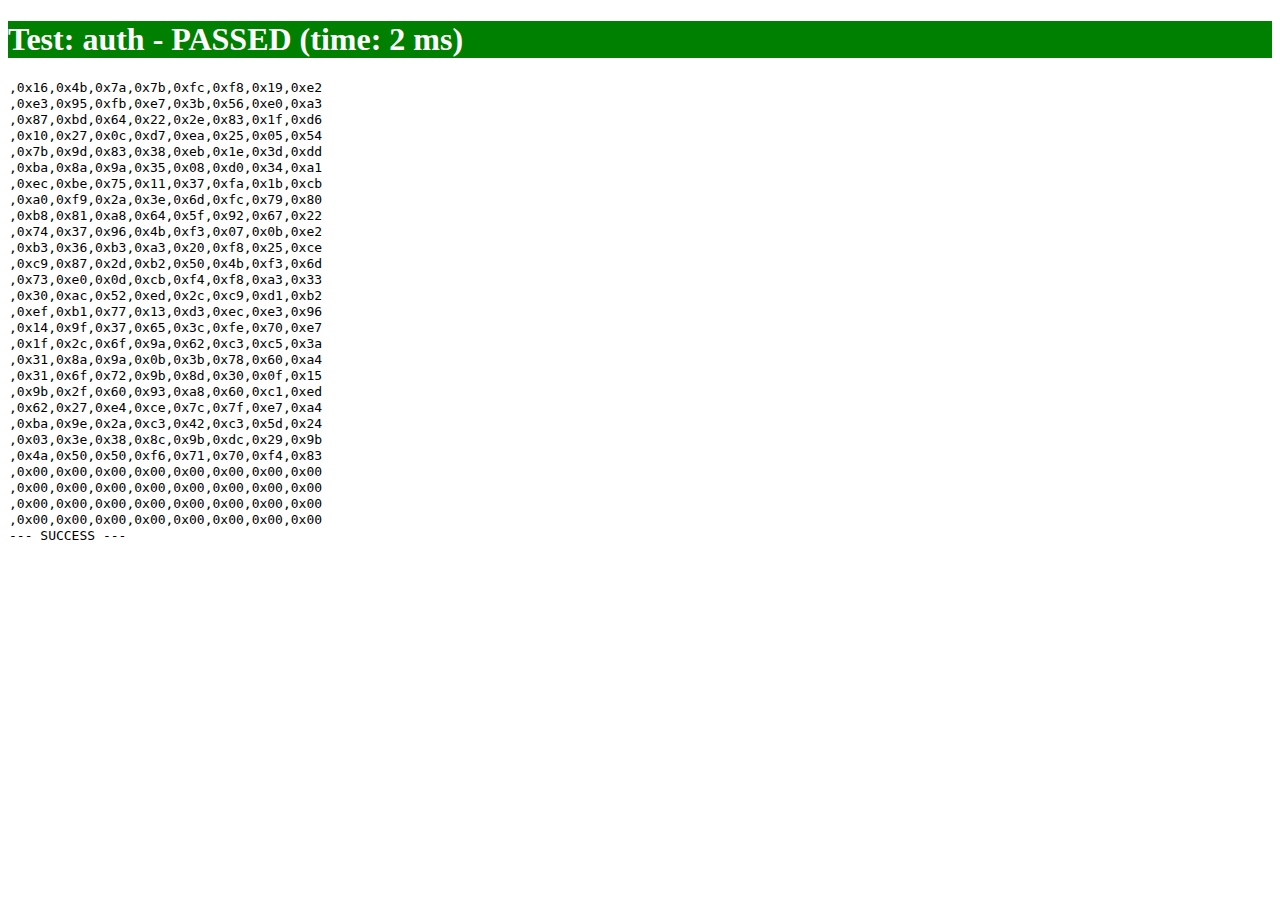
<file: libsodium.js-master/browsers-test/auth.html>
<!doctype html>
<html>
<head>
<meta name="google" content="notranslate" />
<style>
body {
  background: white;
  color: black;  
}
.test p {
  margin: 1px;
}
.test {
  font-family: monospace;
  white-space: pre;   
}
.err {
  background: red;
  color: white;
}
.passed {
  background: green;
  color: white; 
}
</style>
</head>
<body>
<h1></h1>
<section class="test" id="test-res"></section>
<script>
var performance;
if (typeof performance !== 'object') {
  performance = {
    mark: function(s) { this[s] = new Date() },
    measure: function(_t, s1, s2) { this.t = this[s2] - this[s1] },
    getEntriesByName: function() { return [ { duration: this.t } ] }
  };
}

var Module = { preRun: function() { performance.mark('bench_start') } };

function runTest(tname) {
    var xhr, expected, hn, idx = 0, passed = true;

    function outputReceived(e) {
        var found = e.data;
        var p = document.createElement('p');
        if (found !== expected[idx++]) {
            p.className = 'err';
            passed = false;
        }
        p.appendChild(document.createTextNode(found));
        document.getElementById('test-res').appendChild(p);
        if (idx >= expected.length) {
            if (passed) {
                performance.mark('bench_end')
                performance.measure('bench', 'bench_start', 'bench_end');
                var duration = Math.round(performance.getEntriesByName('bench')[0].duration);
                hn.appendChild(document.createTextNode(' - PASSED (time: ' + duration + ' ms)'));
                hn.className = 'passed';
            } else {
                hn.appendChild(document.createTextNode(' - FAILED'));
                hn.className = 'err';
            }
        }        
    }
    
    hn = document.getElementsByTagName('h1')[0];
    hn.appendChild(document.createTextNode('Test: ' + tname));

    try {
        xhr = new ActiveXObject('Microsoft.XMLHTTP');
    } catch (e) {
        xhr = new XMLHttpRequest();
    }
    xhr.open('GET', tname + '.exp');
    xhr.onreadystatechange = function() {
        if (xhr.readyState != 4 ||
            (xhr.status != 200 && xhr.status != 302 && xhr.status != 0)) {
            return;
        }
        expected = xhr.responseText.split('\n');
        if (expected.length > 0 && expected[expected.length - 1] === '') {
            expected.pop();
        }
        expected.push('--- SUCCESS ---');
        window.addEventListener('test-output', outputReceived, false);
        var s = document.getElementsByTagName('script')[0];
        var st = document.createElement('script');
        st.src = tname + '.js';
        s.parentNode.insertBefore(st, s);
    }
    xhr.send(null);
}
runTest('auth');
</script>
</body>
</html>
</file>
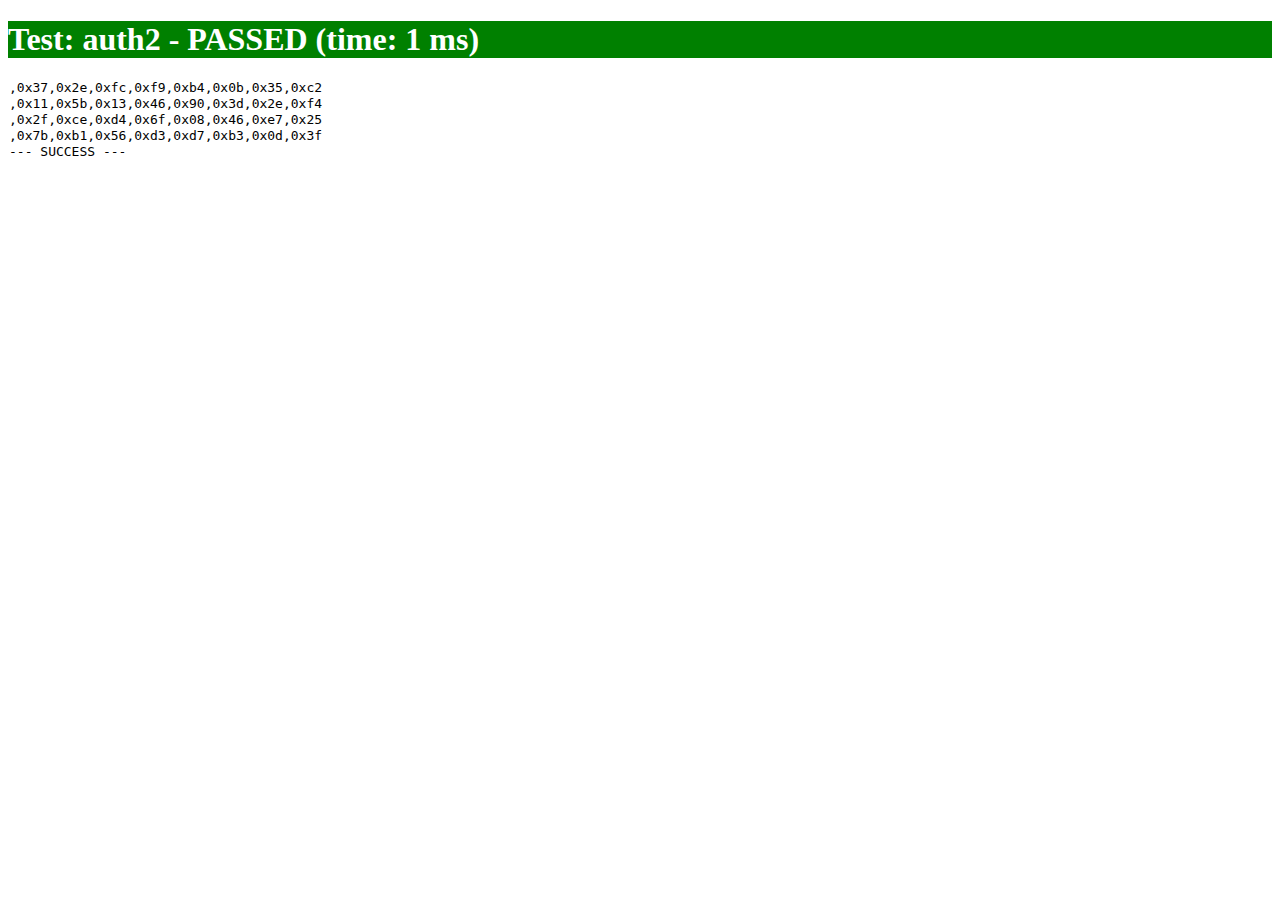
<file: libsodium.js-master/browsers-test/auth2.html>
<!doctype html>
<html>
<head>
<meta name="google" content="notranslate" />
<style>
body {
  background: white;
  color: black;  
}
.test p {
  margin: 1px;
}
.test {
  font-family: monospace;
  white-space: pre;   
}
.err {
  background: red;
  color: white;
}
.passed {
  background: green;
  color: white; 
}
</style>
</head>
<body>
<h1></h1>
<section class="test" id="test-res"></section>
<script>
var performance;
if (typeof performance !== 'object') {
  performance = {
    mark: function(s) { this[s] = new Date() },
    measure: function(_t, s1, s2) { this.t = this[s2] - this[s1] },
    getEntriesByName: function() { return [ { duration: this.t } ] }
  };
}

var Module = { preRun: function() { performance.mark('bench_start') } };

function runTest(tname) {
    var xhr, expected, hn, idx = 0, passed = true;

    function outputReceived(e) {
        var found = e.data;
        var p = document.createElement('p');
        if (found !== expected[idx++]) {
            p.className = 'err';
            passed = false;
        }
        p.appendChild(document.createTextNode(found));
        document.getElementById('test-res').appendChild(p);
        if (idx >= expected.length) {
            if (passed) {
                performance.mark('bench_end')
                performance.measure('bench', 'bench_start', 'bench_end');
                var duration = Math.round(performance.getEntriesByName('bench')[0].duration);
                hn.appendChild(document.createTextNode(' - PASSED (time: ' + duration + ' ms)'));
                hn.className = 'passed';
            } else {
                hn.appendChild(document.createTextNode(' - FAILED'));
                hn.className = 'err';
            }
        }        
    }
    
    hn = document.getElementsByTagName('h1')[0];
    hn.appendChild(document.createTextNode('Test: ' + tname));

    try {
        xhr = new ActiveXObject('Microsoft.XMLHTTP');
    } catch (e) {
        xhr = new XMLHttpRequest();
    }
    xhr.open('GET', tname + '.exp');
    xhr.onreadystatechange = function() {
        if (xhr.readyState != 4 ||
            (xhr.status != 200 && xhr.status != 302 && xhr.status != 0)) {
            return;
        }
        expected = xhr.responseText.split('\n');
        if (expected.length > 0 && expected[expected.length - 1] === '') {
            expected.pop();
        }
        expected.push('--- SUCCESS ---');
        window.addEventListener('test-output', outputReceived, false);
        var s = document.getElementsByTagName('script')[0];
        var st = document.createElement('script');
        st.src = tname + '.js';
        s.parentNode.insertBefore(st, s);
    }
    xhr.send(null);
}
runTest('auth2');
</script>
</body>
</html>
</file>
<file: inc/style.css>
body {
  font-family: Arial, sans-serif;
  margin: 0;
  padding: 0;
  background-color: #f0f0f0;
}

header {
  background-color: #444;
  color: #fff;
  padding: 10px 20px;
  display: flex;
  justify-content: space-between;
  align-items: center;
}

/* Style pour les écrans de taille normale */
nav.responsive {
  display: flex;
  justify-content: space-between;
}

nav.responsive .icon {
  display: none;
}

nav.responsive ul {
  display: flex;
  list-style-type: none;
  padding: 0;
}

nav.responsive ul li {
  margin-right: 20px;
}

nav.responsive ul li a {
  color: #fff;
  text-decoration: none;
  padding: 5px 10px;
  border-radius: 5px;
  transition: background-color 0.3s ease;
}

nav.responsive ul li a:hover {
  background-color: #666;
}

@media screen and (max-width: 768px) {
  nav.responsive ul {
    display: none;
    flex-direction: column;
    position: absolute;
    top: 60px;
    background-color: #f9f9f9;
    width: 100%;
    left: 0;
    z-index: 1;
  }

  nav.responsive ul.active {
    display: flex;
  }

  nav.responsive ul li {
    margin: 0;
    text-align: center;
  }

  nav.responsive .icon {
    display: block;
    cursor: pointer;
  }

  nav.responsive ul li a {
    color: #000;
  }

  nav.responsive ul li a:hover {
    color: #fff;
    background-color: #666;
  }
}

.content {
  padding: 10px;
  background-color: #fff;
  margin: 20px;
  border-radius: 5px;
  box-shadow: 0 0 10px rgba(0, 0, 0, 0.1);
  word-break: break-word;
}

h1 {
  text-align: center;
}

/* Style pour les étiquettes des formulaires */
label {
  display: block;
  margin-bottom: 5px;
}

/* Style pour les champs de texte */
input[type="text"],
textarea {
  width: 100%;
  padding: 10px;
  margin-bottom: 15px;
  border: 1px solid #ccc;
  border-radius: 5px;
  box-sizing: border-box; /* Garantit que la largeur inclut le padding et la bordure */
  font-family: Arial, sans-serif;
  font-size: 14px;
}

/* Style pour les boutons */
button {
  padding: 10px 20px;
  background-color: #7f7d79;
  color: #fff;
  border: none;
  border-radius: 5px;
  cursor: pointer;
  transition: background-color 0.3s ease;
}

button:hover {
  background-color: #f38470;
}

/* Style pour les boutons de type "submit" */
[type="submit"] {
  background-color: #7f7d79;
}

[type="submit"]:hover {
  background-color: #f38470;
}

/* Style pour les zones de texte */
textarea {
  resize: vertical; /* Permet de redimensionner verticalement seulement */
}

/* Style pour les formulaires */
form {
  max-width: 600px; /* Largeur maximale du formulaire */
  margin: 0 auto; /* Centre le formulaire horizontalement */
  padding: 20px;
  background-color: #f9f9f9;
  border-radius: 5px;
  box-shadow: 0 0 10px rgba(0, 0, 0, 0.1);
}

li {
  list-style-type: none;
}

.about,
.text-center {
  text-align: center;
}

.bold {
  font-weight: 800;
}

.red {
  color: #ff0000;
}

.support {
  display: flex;
  flex-direction: column;
  align-items: center;
  justify-content: center;
}

.support > table {
  text-align: center;
}

.support > table {
  border: 1px solid black;
}

.support > table th,
.support > table td {
  padding: 1vw;
}

.version {
  font-size: 0.5rem;
  vertical-align: top;
}

.download-link {
  display: inline-block;
  background: #4caf50;
  color: white;
  padding: 10px 20px;
  margin: 10px 0;
  border-radius: 5px;
  text-decoration: none;
}

.download-link:hover {
  background-color: #45a049;
}
</file>
